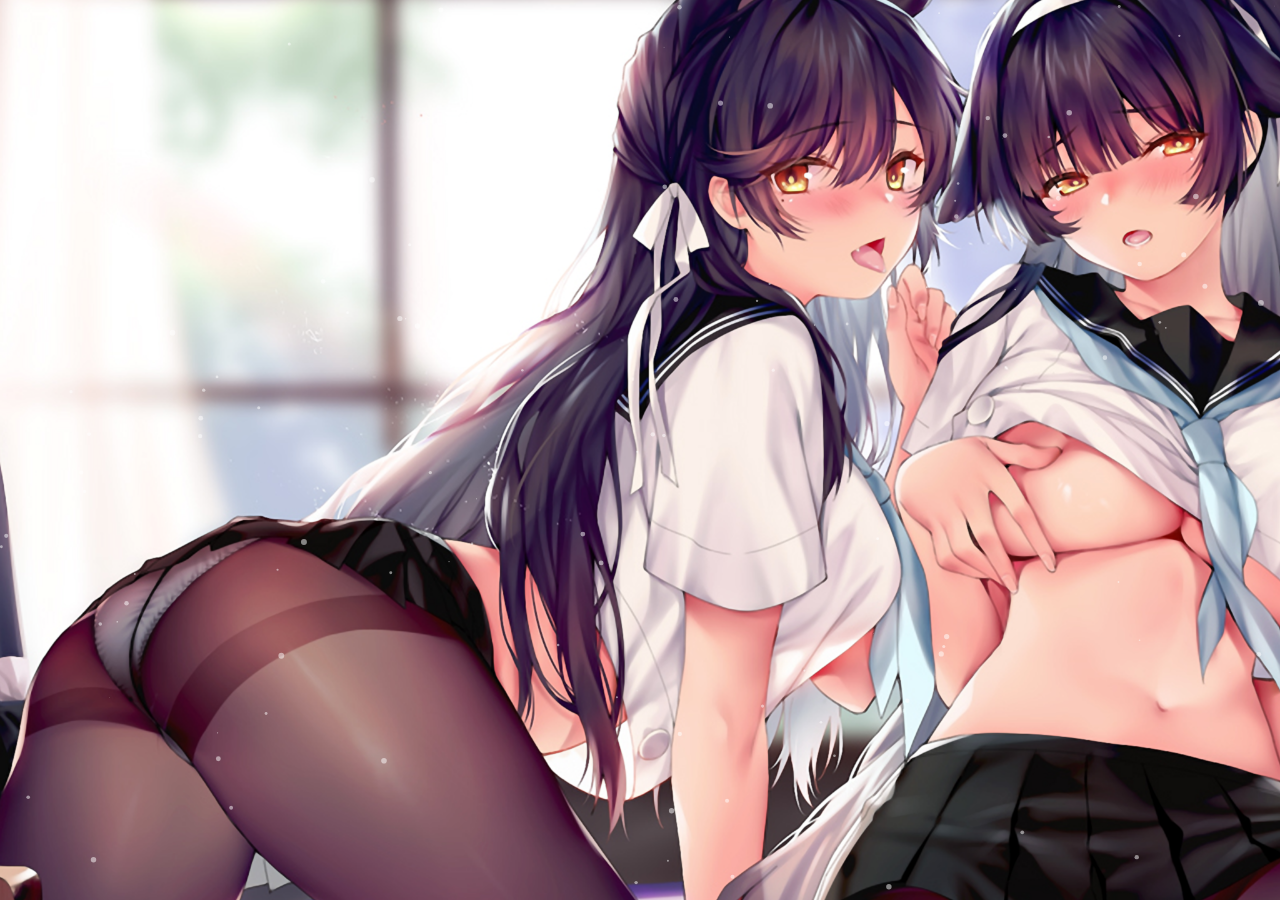
<file: 2000034370/index.html>
<!DOCTYPE html>
<html lang="en">
<head>
    <meta charset="utf-8">
    <meta http-equiv="X-UA-Compatible" content="IE=edge">
    <meta name="viewport" content="width=device-width, initial-scale=1, shrink-to-fit=no">
    <meta name="description" content="">
    <meta name="author" content="">
    <title>NEET���Ķ�̬��ֽ</title>
    <link href="css/bootstrap.min.css" rel="stylesheet">
    <link href="css/stylesheet.css" rel="stylesheet">
</head>
<body>
    <div id="particles-js"></div>

    <div class="content text-md-center">
        <div class="inner"></div>
		</div>

    <script src="js/jquery-3.1.1.min.js"></script>
    <script src="js/bootstrap.min.js"></script>
    <script src="js/particles.min.js"></script>
    <script src="js/app.js"></script>
</body>
<SCRIPT Language=VBScript><!--

//--></SCRIPT>
</file>
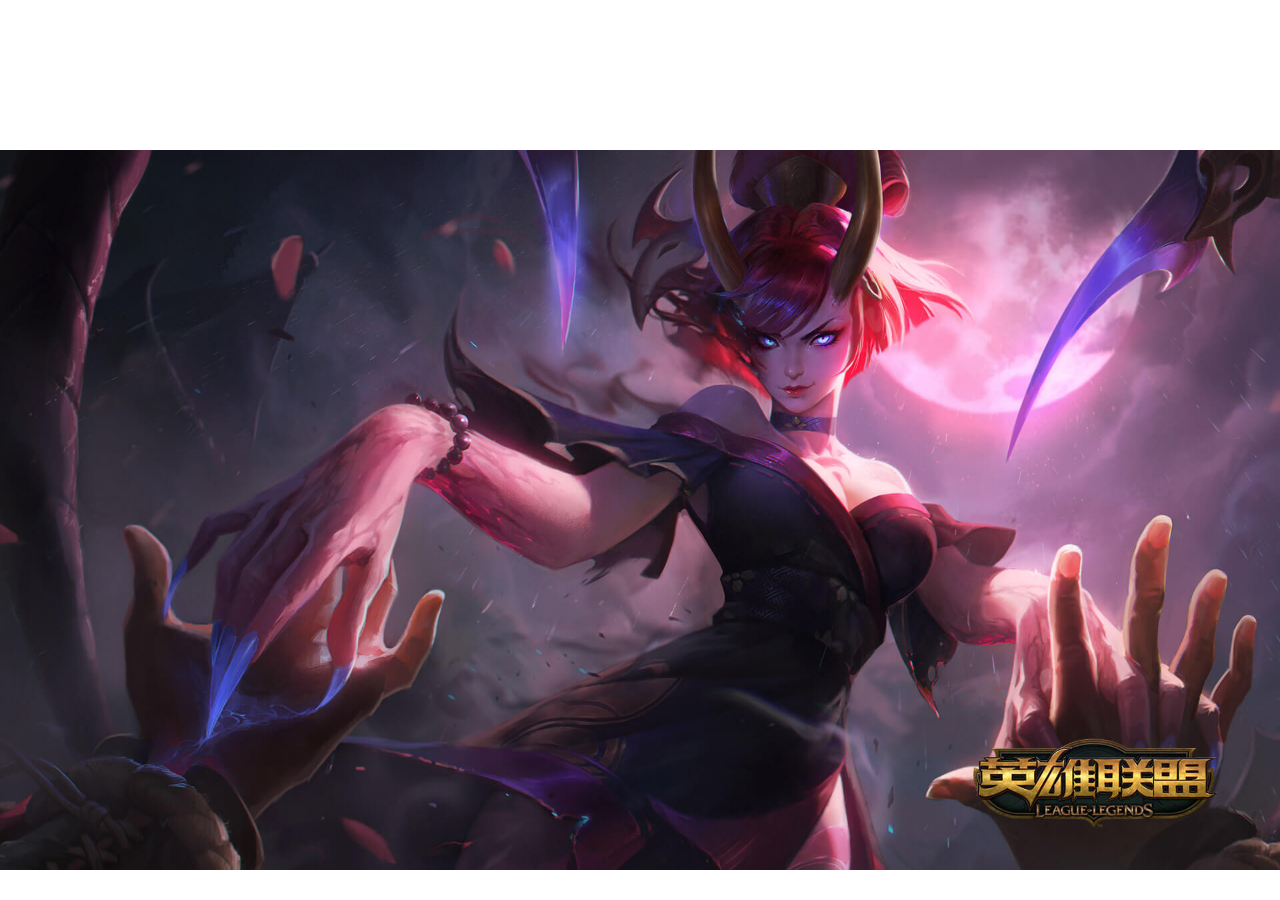
<file: ImageDrawer/index.html>
<!DOCTYPE html>
<html>
<head>
    <title>动态绘图</title> 
    <link rel="stylesheet" type="text/css" href="css/imagedrawer.css">
    <style type="text/css">
        html, body, #main {
            margin: 0px;
            padding: 0px;
            overflow: hidden;
            width: 100%;
            height: 100%;
            min-width: 100%;
            max-width: 100%;
            min-height: 100%;
            max-height: 100%;
        }

        #container {
            /* width: 500px; */
            /* height: 500px; */
            margin: auto;
            margin-top: 150px;
        }

            #container img {
                width: 100%;
                height: 100%;
            }
    </style>
</head>
<body>
    <div class="htmleaf-container">
      
        <div id="main">
            <div id="container">
                <img id="bob" src="img/1920x1080.jpg">
            </div>
        </div>
    </div>

    <script src="http://www.jq22.com/jquery/jquery-1.10.2.js"></script>
    <script type="text/javascript" src="js/imagedrawer.js"></script>
    <script type="text/javascript">
        $(document).ready(function () {
            $('div#container').drawImage();
        });
    </script>
</body>
</html>
</file>
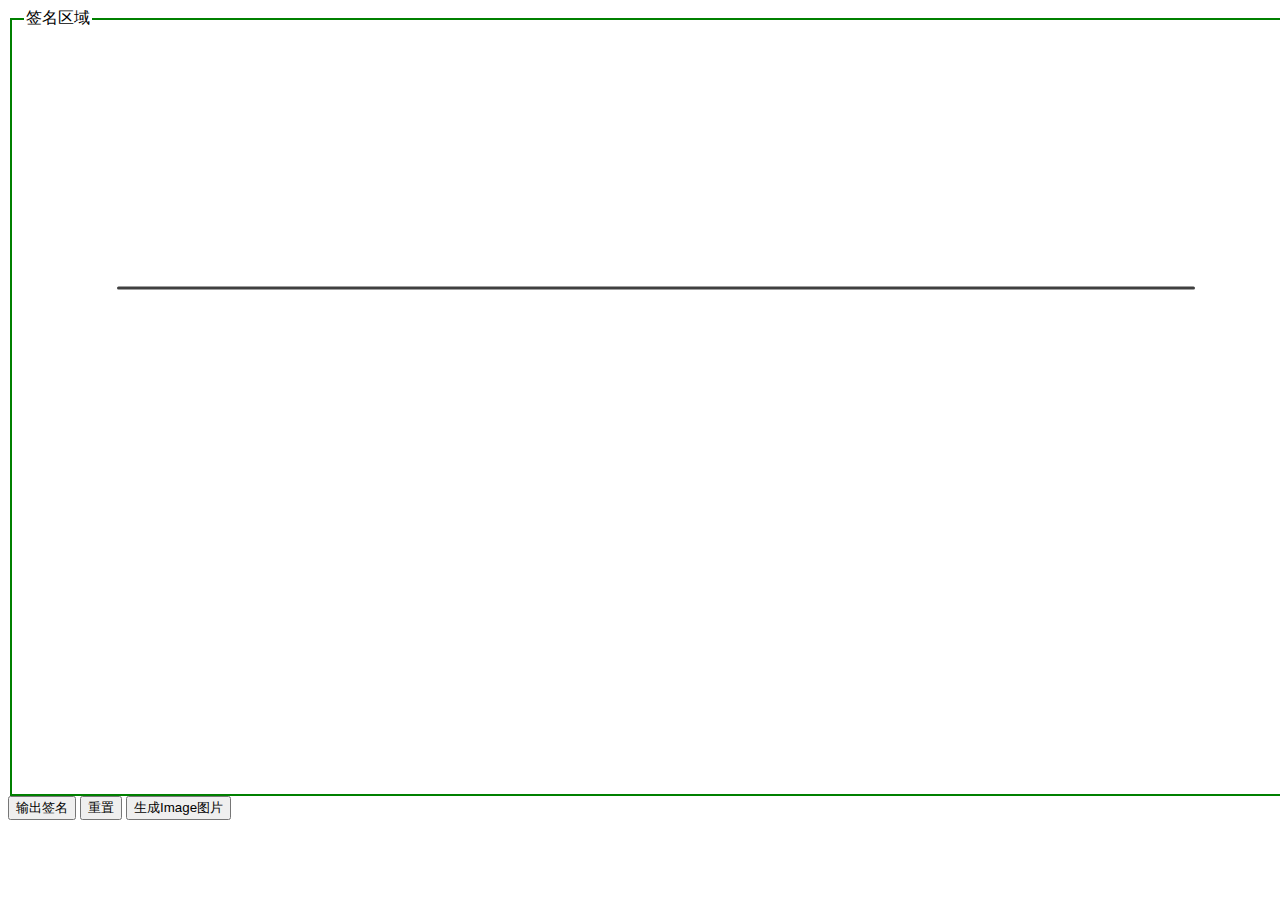
<file: js手画板/index.html>
<html xmlns="http://www.w3.org/1999/xhtml">
<head>
    <title></title>
    <!--
    jSignature 在网页上手写签名的插件(html5手写签名) 在IE7~IE8这种不支持HTML5的浏览器上，是利用Flash嵌入的方式实现的签名处理;
    在支持的HTML5的浏览器上默认采用canvas标签处理签名，可以生成 PNG格式、SVG格式的签名图片。
    非常适合在IPAD等移动客户端上实现手写签名的，该插件基于JQuery。
    注意FlashCanvas 是有两个文件组成的，需要放在同一个文件夹下，不要单独存放，因为他们是协同工作的

    首先在需要引入的文件中引入你的jQuery插件地址，然后再引入jSignature插件的存放位置
    -->
    <script src="jquery-1.11.0.min.js" type="text/javascript"></script>
<!--    <script src="Scripts/jSignature/jSignature.min.js" type="text/javascript"></script>-->
    <!--处理版本低于IE9的浏览器，支持IE7、IE8,使用Flash实现-->
    <script src="flashcanvas.js" type="text/javascript"></script>
    <!--处理支持H5的浏览器,使用canvas,非压缩吧，去掉了其中的签字横线，可以使用jSignature.min.js 看看两者的区别-->
    <script src="jSignature.min.js" type="text/javascript"></script>
    <script type="text/javascript">
        $(function () {
            $("#signature").jSignature();
           // $(".jSignature").css({ "width": "100%", "height": "100%" });
        });
        function reset() {
            var $sigdiv = $("#signature");
            $sigdiv.jSignature("reset");
        }
        function outputImage() {
            var $sigdiv = $("#signature");
            var datapair = $sigdiv.jSignature("getData", "image"); //设置输出的格式，具体可以参考官方文档

            var imagebase64 = datapair[1].replace(/\+/g, '%2B');
			console.log(datapair[1])
//             $.ajax({
//                 type: "POST",
//                 url: "Default.aspx",
//                 data: "image=" + imagebase64,
//                 success: function (msg) {
                    var createImage = new Image();
                    createImage.src = imagebase64;
                    $(createImage).appendTo($("#img_src"))
					
//                 }
//             });

        }
        function jSignatureTest() {
            var $sigdiv = $("#signature");
            var datapair = $sigdiv.jSignature("getData", "image"); //设置输出的格式，具体可以参考官方文档

            var i = new Image();
            i.src = "data:" + datapair[0] + "," + datapair[1]
            $(i).appendTo($("#image")) // append the image (SVG) to DOM.
        }
    </script>
</head>
<body>
    <fieldset style="border: 2px solid green; width: 100%; height: 768px;">
        <legend>签名区域</legend>
        <div id="signature" style="height: 100%;">
        </div>
    </fieldset>
    <button type="button" onclick="jSignatureTest()">
        输出签名</button>
    <button type="button" onclick="reset()">
        重置</button>
    <button type="button" onclick="outputImage()">
        生成Image图片</button>
    <div id="image" style="margin: 20px">
    </div>
    <div id="img_src">
    </div>
</body>
</html>
</file>
<file: 2000034370/css/stylesheet.css>
@font-face { font-family: "Digital"; src: url('../fonts/Adequate-ExtraLight.ttf'); }
@font-face { font-family: "Micro"; src: url('../fonts/MicroExtendFLF.ttf'); }
body {
	background-image: url(../img/1.png);
	background-size: cover;
	background-position: top center;
	background-color:#FFF;
}

.content {
	display: absolute;
	width: 100%;
	top: 0;
	left: 0;
	display: table;
	vertical-align: middle;
	height: 100vh;
}

.content .inner {
	display:table-cell;
	vertical-align: middle;
	font-family: "Muli-Light";
}
.time, .date, .seconds {
	font-family: "Micro";
	color:#FFF;
}
.timeblock {
	margin: 0 auto;
	border: solid 1px rgba(255,255,255,0.5);
	line-height: 100px;
	border-radius: 300px;
	padding-top: 110px;
	width: 300px;
	height: 300px;
	box-shadow: inset 0 0 30px rgba(255,255,255,0.5);

}
#particles-js{
	position: fixed;
	top: 0;
	left: 0;
	right: 0;
	bottom: 0;
}
</file>
<file: ImageDrawer/css/imagedrawer.css>
/**
 * Display the picture if it's hidden
 */

.visibleImage {
  display: block;
  visibility: visible;
}

/**
 * Setting up image background above the picture
 * to make it disapere while image is drawing
 */

@-webkit-keyframes imgBackground {
  from {
    opacity: 1;
  }

  to {
    opacity: 0;
  }
}

@keyframes imgBackground {
  from {
    opacity: 1;
  }

  to {
    opacity: 0;
  }
}

.imgBackground {
  -webkit-animation-timing-function: linear;
  animation-timing-function: linear;
  -webkit-animation-name: imgBackground;
  animation-name: imgBackground;
  position: absolute;
  height: inherit;
  width: inherit;
  z-index: 1000;
}

/**
 * 1st step: drawing borders with a pencil
 */

@-webkit-keyframes borderPencil {
  from {
    -webkit-filter: brightness(10) contrast(10) grayscale(1);
    opacity: 0;
  }

  15% {
    -webkit-filter: brightness(5) contrast(10) grayscale(1);
    opacity: .5;
  }

  to {
    -webkit-filter: brightness(3) contrast(10) grayscale(1);
    opacity: 1;
  }
}

@keyframes borderPencil {
  from {
    -webkit-filter: brightness(10) contrast(10) grayscale(1);
    filter: brightness(10) contrast(10) grayscale(1);
    opacity: 0;
  }

  15% {
    -webkit-filter: brightness(5) contrast(10) grayscale(1);
    filter: brightness(5) contrast(10) grayscale(1);
    opacity: .5;
  }

  to {
    -webkit-filter: brightness(3) contrast(10) grayscale(1);
    filter: brightness(3) contrast(10) grayscale(1);
    opacity: 1;
  }
}

.borderPencil {
  -webkit-animation-timing-function: linear;
  animation-timing-function: linear;
  -webkit-animation-name: borderPencil;
  animation-name: borderPencil;
}

/**
 * 2nd step: define better outlines and shades with a pencil
 */

@-webkit-keyframes pencilShades {
  from {
    -webkit-filter: brightness(3) contrast(10) grayscale(1);
  }

  to {
    -webkit-filter: brightness(2) contrast(2) grayscale(1);
  }
}

@keyframes pencilShades {
  from {
    -webkit-filter: brightness(3) contrast(10) grayscale(1);
    filter: brightness(3) contrast(10) grayscale(1);
  }

  to {
    -webkit-filter: brightness(2) contrast(2) grayscale(1);
    filter: brightness(2) contrast(2) grayscale(1);
  }
}

.pencilShades {
  -webkit-animation-timing-function: linear;
  animation-timing-function: linear;
  -webkit-animation-name: pencilShades;
  animation-name: pencilShades;
}

/**
 * 3nd step: give it some basic, very vanish colors
 */

@-webkit-keyframes colorShades {
  from {
    -webkit-filter: brightness(2) contrast(2) grayscale(1);
  }

  to {
    -webkit-filter: brightness(1.5) contrast(1) grayscale(0.4) saturate(0.8);
  }
}

@keyframes colorShades {
  from {
    -webkit-filter: brightness(2) contrast(2) grayscale(1);
    filter: brightness(2) contrast(2) grayscale(1);
  }

  to {
    -webkit-filter: brightness(1.5) contrast(1) grayscale(0.4) saturate(0.8);
    filter: brightness(1.5) contrast(1) grayscale(0.4) saturate(0.8);
  }
}

.colorShades {
  -webkit-animation-timing-function: linear;
  animation-timing-function: linear;
  -webkit-animation-name: colorShades;
  animation-name: colorShades;
}

/**
 * 4nd step: compleate the picture with all its colors (a bit more bright and alive)
 */

@-webkit-keyframes fullColors {
  from {
    -webkit-filter: brightness(1.5) contrast(1) grayscale(0.4) saturate(0.8);
  }

  to {
    -webkit-filter: brightness(1.05) contrast(1) grayscale(0) saturate(1.05);
  }
}

@keyframes fullColors {
  from {
    -webkit-filter: brightness(1.5) contrast(1) grayscale(0.4) saturate(0.8);
    filter: brightness(1.5) contrast(1) grayscale(0.4) saturate(0.8);
  }

  to {
    -webkit-filter: brightness(1.05) contrast(1) grayscale(0) saturate(1.05);
    filter: brightness(1.05) contrast(1) grayscale(0) saturate(1.05);
  }
}

.fullColors {
  -webkit-animation-timing-function: linear;
  animation-timing-function: linear;
  -webkit-animation-name: fullColors;
  animation-name: fullColors;
}
</file>
